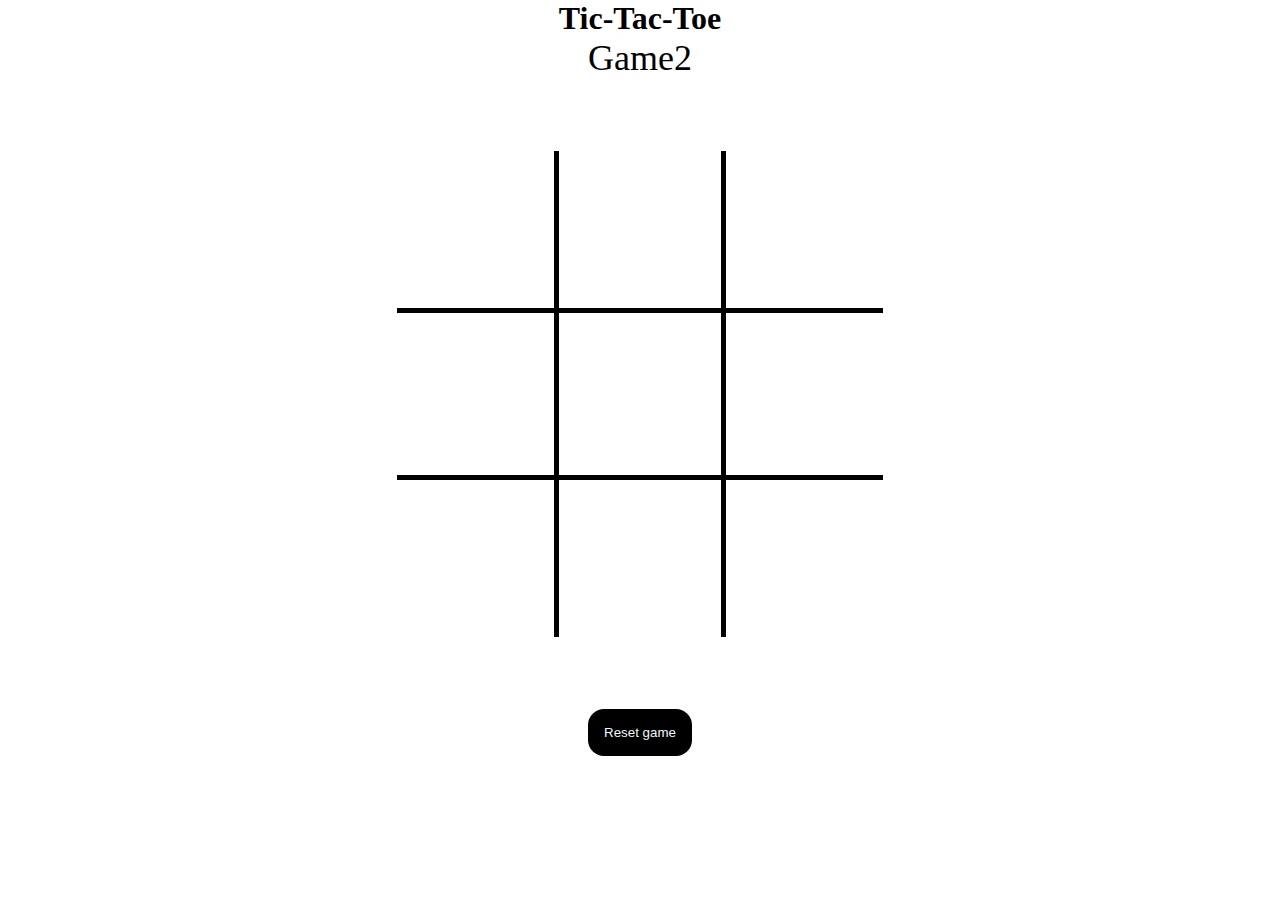
<file: index.html>
<!DOCTYPE html>
<html lang="en">
<head>
    <meta charset="UTF-8">
    <meta name="viewport" content="width=device-width, initial-scale=1.0">
    <title>Tic-Tac-Toe</title>
    <link rel="stylesheet" href="style.css">

</head>
<body>
    <header>
        <h1>
            Tic-Tac-Toe
        </h1>
        <a href="game2/game2.html" id="game2">Game2</a>
    </header>
        <div class="start-container hide"  id="start-box">
            <button class ="new-btn">New game</button>
        </div>
    <main>
        <div class="container">
            <div class="game">
                <button class="box bottom-border" id="right-border"></button>
                <button class="box bottom-border"></button>
                <button class="box bottom-border" id="left-border"></button>
                <button class="box" id="right-border"></button>
                <button class="box"></button>
                <button class="box" id="left-border"></button>
                <button class="box top-border" id="right-border"></button>
                <button class="box top-border"></button>
                <button class="box top-border" id="left-border"></button>
            </div>
        </div>
        <button class="reset-button">Reset game</button>
    </main>
    <script src="first.js"></script>
</body>
</html>
</file>
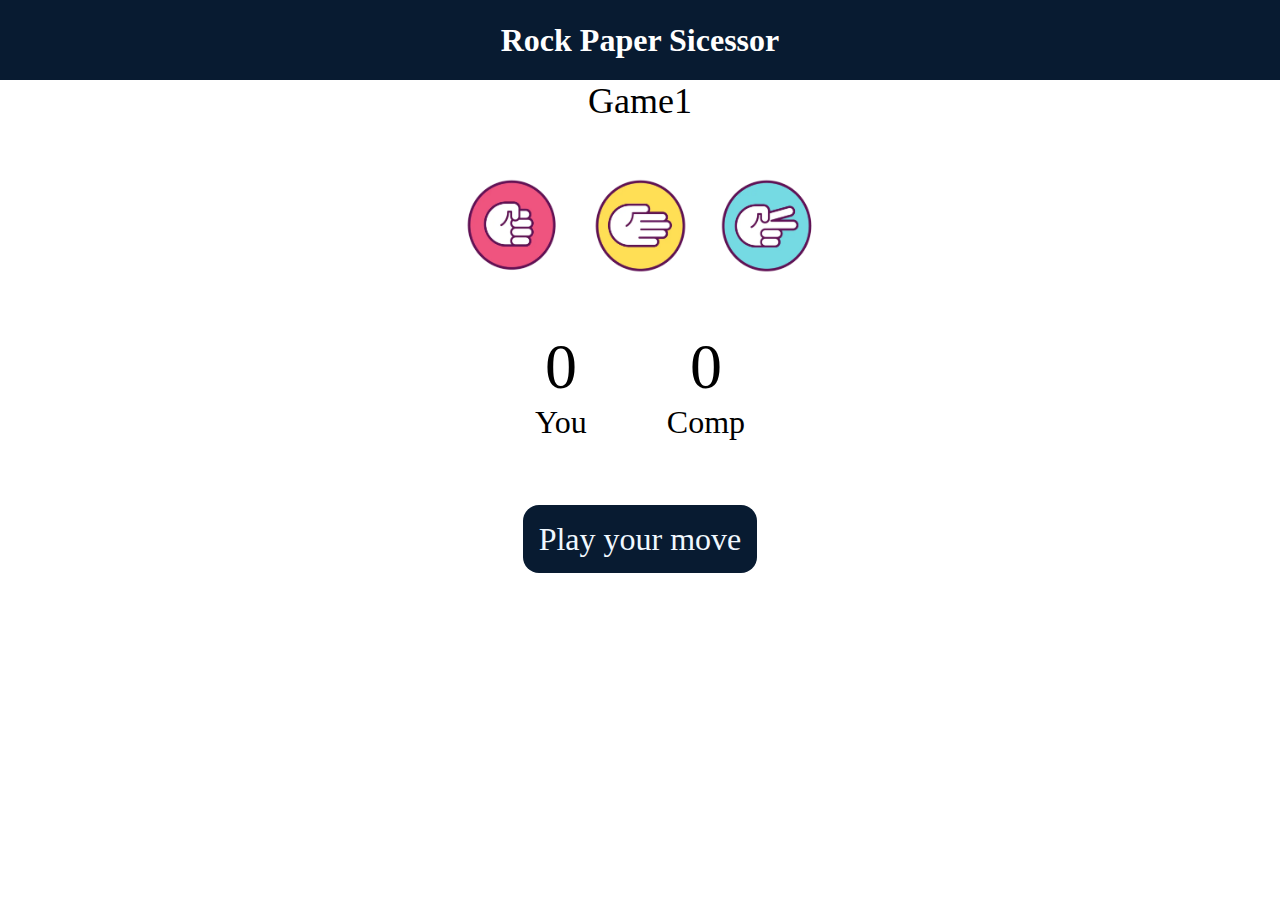
<file: game2/index.html>
<!DOCTYPE html>
<html lang="en">
<head>
    <meta charset="UTF-8">
    <meta name="viewport" content="width=device-width, initial-scale=1.0">
    <title>Rock Paper Scissor</title>
    <link rel="stylesheet" href="game2.css">
</head>
<body>
    <header>
        <div class="nav">
            <h1>Rock Paper Sicessor</h1>
        </div>
        <a href="../index.html" id="game1">Game1</a>
    </header>

    <main>
        <div class="choices">
            <div class="choice" id="rock">
                <img src="rock.webp" alt="rock image"> 
            </div>
            <div class="choice" id="paper">
                <img src="paper.webp" alt="paper image">
            </div>
            <div class="choice" id="scissor">
                <img  src="scissors.webp" alt="scissor image">
            </div>
        </div>
    </main>

</div>

<footer>
    <div class="score-board">
        <div class="score">
            <p id="user-score">0</p>
            <P>You</P>
        </div>
        <div class="">
            <P id="comp-score">0</P>
            <P>Comp</P>
        </div>
    </div>

    <div class="msg-container">
        <p id="msg">Play your move</p>
    </div>

    <button class="replay hide">Replay</button>

    </footer>

    <script src="game2.js"></script>
</body>
</html>
</file>
<file: style.css>
*{
    margin: 0px;
    padding: 0px;
}
body{
    text-align: center;
}
#game2{
    font-size: 4vh;
    position: relative;
    left: 0px;
    top: 0px;
    color: black;
    text-decoration: none;

}
.container{
    height: 70vh;
    display: flex;
    justify-content: center;
    align-items: center;
}
.game{
    height: 60vmin;
    width: 60vmin;
    display: flex;
    justify-content: center;
    align-items: center;
    align-content: center;
    flex-wrap: wrap;
}
.box{
    height: 18vmin;
    width: 18vmin;
    border: none;
    background-color: white;
    color: black;
    font-size: 9vmin;
    font-weight: 200px;
}
.reset-button{
    background-color: black;
    color: aliceblue;
    padding: 1rem;
    border: none;
    border-radius: 1rem;
}
#left-border{
    border-left: 5px solid black;
}
#right-border{
    border-right: 5px solid black;
}
.top-border{
    border-top: 5px solid black;
}
.bottom-border{
    border-bottom: 5px solid black;
}
.start-container{
    height: 80vmin;
}
.new-btn{
    border: none;
    border-radius: 1rem;
    padding: 1rem;
    background-color: black;
    font-size: 1.2rem;
    color: aliceblue;
}
.hide{
    display: none;
}
.margin{
    margin-top: 19rem;
    padding-bottom: 1rem;
}
.colorX{
    color: chartreuse;
}
.colorO{
    color: aqua;
}
</file>
<file: game2/game2.css>
*{
    margin: 0;
    padding: 0;
}
body{
    text-align: center;
}
#game1{
    font-size: 4vh;
    position: relative;
    left: 0px;
    top: 0px;
    color: black;
    text-decoration: none;

}
.nav{
    /* margin-top: 6rem; */
    background-color: #081b31;
    color: white;
    line-height: 5rem;
    height: 5rem;
}
.choices{
    height: 13rem;
    display: flex;
    justify-content: center;
    align-items: center;
    gap: 2rem;
}
img{
    height: 6rem;
    width: 6rem;
    border-radius: 50%;
}
.choice{
    height: 6rem;
    width: 6rem;
    border-radius: 50%;
    display: flex;
    justify-content: center;
    align-items: center;
    transition: all 0.5s ease;
}
.choice:hover{
    cursor: pointer;
    transform: rotate(-90deg);
}
.score-board{
    display: flex;
    justify-content: center;
    align-items: center;
    font-size: 2rem;
    gap: 5rem;
}
#user-score, #comp-score{
    font-size: 4rem;
}
.msg-container{
    margin-top: 5rem;
}
#msg{
    display: inline;
    background-color: #081b31;
    color: aliceblue;
    font-size: 2rem;
    border-radius: 1rem;
    padding: 1rem;
}
.hide{
    display: none;
}
.rotate{
    transform: rotate(-90deg);
}
.replay{
    background-color: rgb(4, 31, 79);
    border: none;
    border-radius: 1rem;
    padding: 1rem 2rem 1rem 2rem;
    margin-top: 2rem;
    color: aliceblue;
}
</file>
